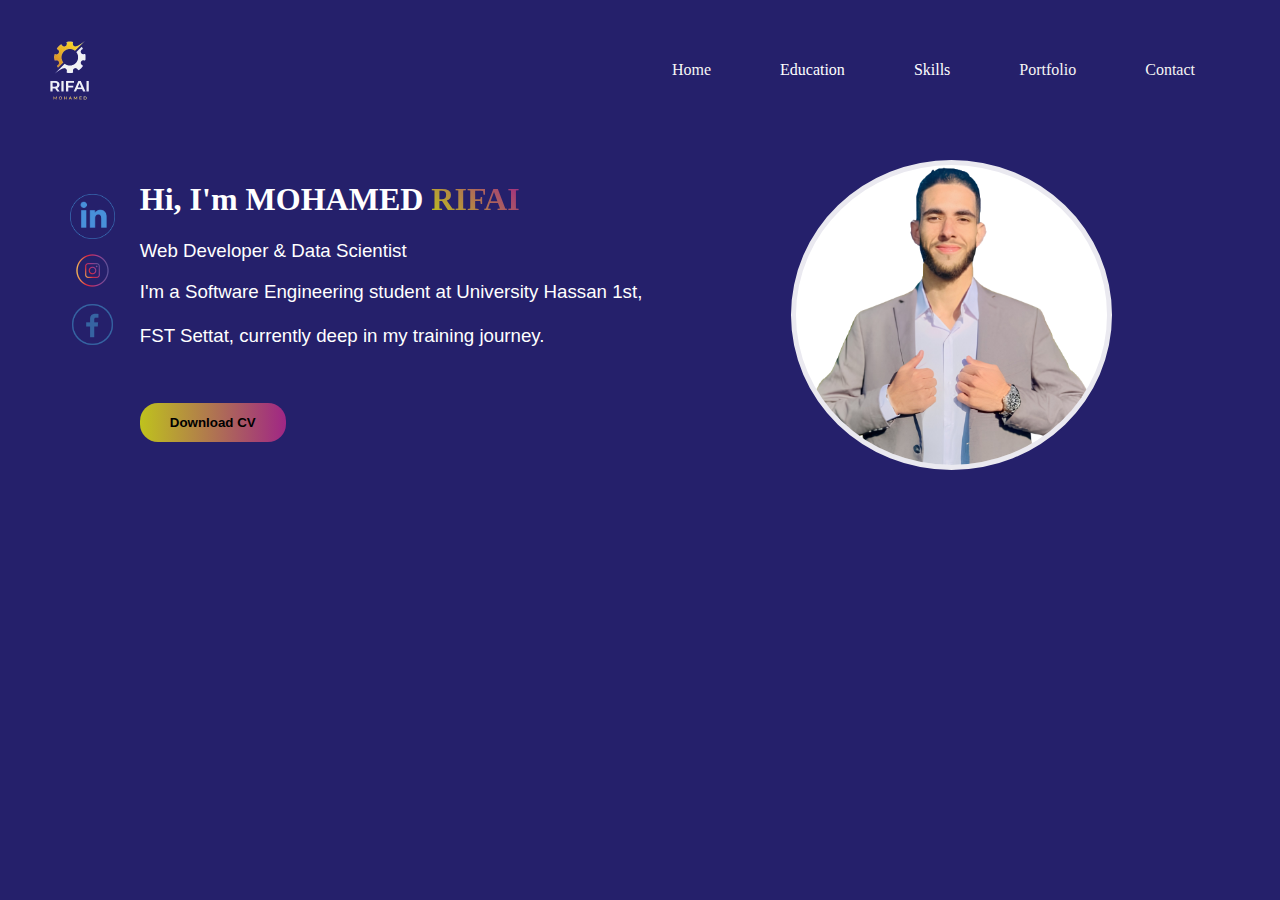
<file: Home.html>
<!DOCTYPE html>
<html lang="en">
<head>
    <meta charset="UTF-8">
    <meta name="viewport" content="width=device-width, initial-scale=1.0">
    <title>Home RIFAI</title>
    <link rel="stylesheet" type="text/css" href="Home.css" />
    <link rel="icon" href="ressources/img/MyLogo.png" type="image/png">
</head>
<body>
    <header>
        <div class="header">
            <img id="MyLogo" src="ressources/img/MyLogo.png" alt="MyLogo">
            <ul class="list">
                <li><span>Home</span></li>
                <li><span><a href="Education.html" class="education-link">Education</a></span></li>
                <li><span><a href="Skills.html" class="skills-link">Skills</a></span></li>
                <li><span>Portfolio</span></li>
                <li><span>Contact</span></li>
            </ul>
        </div>
    </header>
    
    <div class="DivPere">
        <div class="logo">
            <a href="https://www.linkedin.com/in/mohamed-rifai-2411b8263/" target="_blank">
            <img src="ressources/img/linkedin-logo.png" alt="LinkedIn">
            </a>

            <a href="https://www.instagram.com/medrifaioff/" target="_blank">
            <img src="ressources/img/logo-instagram.png" alt="Instagram">
            </a>

            <a href="https://web.facebook.com/anouar.mars.10" target="_blank">
            <img src="ressources/img/facebook-logo.png" alt="Facebook">
            </a>
        </div>
        <div class="Description">
            <h1>Hi, I'm MOHAMED <span class="MyFamilyName">RIFAI</span></h1>
            <h3>Web Developer & Data Scientist</h3>
            <h3><p>I'm a Software Engineering student at University Hassan 1st,<br><br>
            FST Settat, currently deep in my training journey.
            </p></h3><br>
            <div class="boutton"> <a href="ressources/docs/CV RIFAI MOHAMED - EnglishVersion.pdf" target="_blank"> <button class="button"  >Download CV</button> </a></div><br><br>
        </div>
        <div id="RIfai's_picture"> <img src="ressources/img/classy_pic_-_RIFAI.png" alt="RIfai's_picture"> </div>
    </div>
</body>
</html>
</file>
<file: Home.css>
body{
    background-color:#25206b;
    background-repeat: no-repeat;
    background-size: cover;
    padding: O;
    margin: 0;
}
h3{
    color: white;
    font-family:'arial',sans-serif;
    font-weight: normal;
}
h1{
    color: white;
}

.button{
    border-radius: 18px;
    background: linear-gradient(to right,#bfc21d, #a02685);
    padding: 12px 30px;
    border: none;
    cursor: pointer;
    color: black;
    font-weight:bold ;
    
}
.button:hover {
    background: linear-gradient(to right,#a02685, #bfc21d);
}
.list {
    list-style: none;
    padding: 0;
}

.list li {
    position: relative;
    display: inline-block;
    margin-right: 65px;
    cursor: pointer;
    color: #f5f5f4;
}

.list li:hover {
    color: #ecf011;
}

.list li:before , .list li:after {
    content: '';
    position: absolute;
    width: 100%;
    height: 2px;
    background-color: #a02685;
    transform: scaleX(0);
    transition: transform 0.3s;
}

.list li:before {
    top: 0;
    left: 0;
    transform-origin: left;
}

.list li:after {
    bottom: 0;
    right: 0;
    transform-origin: right;
}

.list li:hover:before,
.list li:hover:after {
    transform: scaleX(1);
}

.header{
    margin-left: 35%;
    font-family:Cambria, Cochin, Georgia, Times, 'Times New Roman', serif;
    color: white;
    display: flex;
    align-items: center;
    justify-content: space-between;
    padding: 10px 20px;
    margin-left: 0%;
}
.logo{
    display: flex;
    flex-direction: column;
    margin-left: 50px;
    margin-right: 2%;
    margin-top: 2%;
}
.logo img {
    max-width: 45px;
    display: flex;
    margin-top: 20%;
    cursor: pointer;
}
.DivPere{
    display: flex;
    margin-top: 8%;
}
.boutton{
    margin-top: 4%;
}
#RIfai\'s_picture{
    display: flex;
    position: relative;
    overflow: hidden;
    width: 40%;
    overflow: hidden;
    margin: auto;
}
#RIfai\'s_picture img {
    width: 300x;
    height: 300px;
    border-radius: 50%;
    object-fit: cover;
    border: 5px solid #eae9f0;
    margin: auto;
    background-color: white;
    margin-bottom: 20px;
    cursor: pointer;
    transition: transform 0.25s ease-in-out;
}
#RIfai\'s_picture:hover img {
    transform: skew(-6deg, 0);
}
#MyLogo{
    width: 100px;
    height: auto;
}
.header , .DivPere {
    padding: 20px;
    margin: 0;
}
.MyFamilyName{
    background: linear-gradient(45deg,#bfc21d,#a02685);
    -webkit-background-clip: text;
    background-clip: text;
    color: transparent;
}

a.education-link , a.skills-link{
    color: white;
    text-decoration: none;
}
</file>
